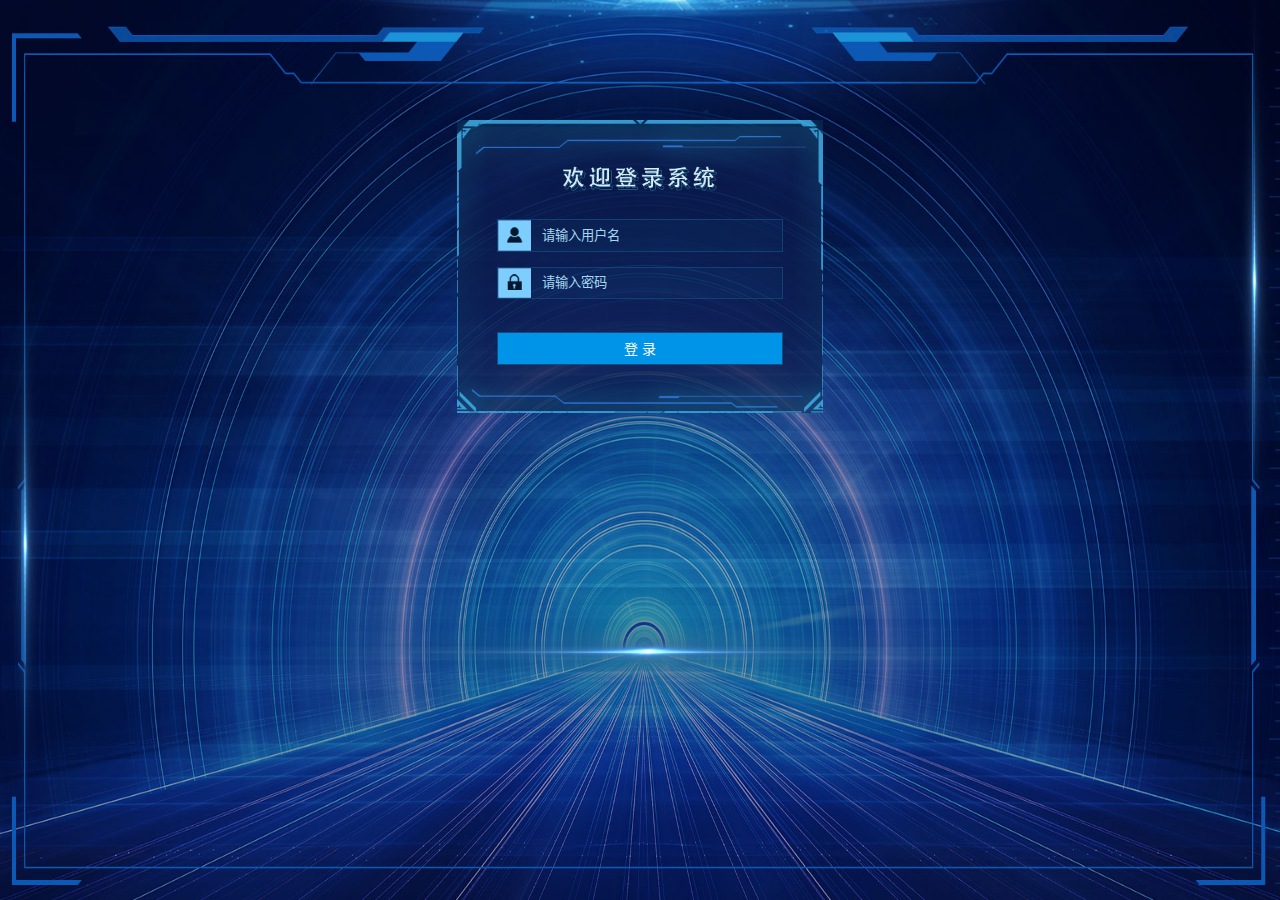
<file: index.html>
<!DOCTYPE html>
<html lang=zh-CN>

<head>
  <meta charset=utf-8>
  <meta http-equiv=X-UA-Compatible content="IE=edge">
  <meta name=viewport content="width=device-width,initial-scale=1">
  <!-- <meta http-equiv="Content-Security-Policy" content="upgrade-insecure-requests"> -->
  <link rel=icon href=/favicon.ico>
  <title>vue</title>
  <script>var GE = {
      SYS_ROOT: "./html/ge/", // GE系统根目录
      CELL_ROOT: "./html/cell/", // GE图元存放根目录
      IS_EDITOR: true, // 是否编辑器，编辑器比展示器加载的代码多
      PAGE_FORMAT: [1024, 512], // 编辑器打开时的默认页面长宽
      //HIGHLIGHT: '#00F', // 展示器中活跃图元在鼠标指向时的高亮颜色，注释掉则不高亮
      // 部分图元在本项目中的参数配置，对于在此处没有定义的其他图元，则取默认值
      CELL_CONFIG: {
        变量: {
          文本1: {
            show: true, // "false"表示不显示在编辑器图元列表中，"true/未定义"表示显示在列表中
            width: 80, // 图元宽度
            height: 30, // 图元高度
            align: 'center', // 左中右对齐方式, 'left', 'center'，'right'
            // rounded: 0, // "0/无定义"表示边框无圆角 ">0"表示边框有圆角且圆角半径为rounded，当color中border有效时此参数才有意义
            fontSize: 18, // 字体大小
            color: {
              // 正常状态颜色
              normal: {
                // border: "#000", // 边框，"none/无定义"表示没有边框
                fill: "#A9C4EB", // 填充
                // fill2: "#7ea6e0", // 如果定义了fill2则表示要从上fill向下渐变到fill2
                font: "#666", // 字体
              },
              // 报警状态颜色
              alarm: {
                // border: "none", // "none/无定义"表示没有边框
                fill: "#A9C4EB",
                // fill2: "#800", // 如果定义了fill2则表示要从上fill向下渐变到fill2
                font: "#ff0000",
              },
              // 通信错误颜色
              commErr: {
                // border: "none", // "none/无定义"表示没有边框
                fill: "#A9C4EB",
                // fill2: "#808", // 如果定义了fill2则表示要从上fill向下渐变到fill2
                font: "#FF8000",
              },
            }
          },
          水浸绳1: {
            show: false, // "false"表示不显示在编辑器图元列表中，"true/未定义"表示显示在列表中
          },
          选项二1: {
            show: false, // "false"表示不显示在编辑器图元列表中，"true/未定义"表示显示在列表中
          },
          进度条1: {
            show: false, // "false"表示不显示在编辑器图元列表中，"true/未定义"表示显示在列表中
          },
          遥控1: {
            // show: false, // "false"表示不显示在编辑器图元列表中，"true/未定义"表示显示在列表中
            width: 120, // 图元宽度
            height: 40, // 图元高度
            align: 'center', // 左中右对齐方式, 'left', 'center'，'right'
            rounded: 12, // "0/无定义"表示边框无圆角 ">0"表示边框有圆角且圆角半径为rounded，当color中border有效时此参数才有意义
            fontSize: 18, // 字体大小
            text: "闭合", // 默认文字
            color: {
              // border: "#000", // "none/无定义"表示没有边框
              fill: "#39F", // 按钮底色
              // fill2: "#168", // 如果定义了fill2则表示要从上fill向下渐变到fill2
              font: "#FFC", // 字颜色
            },
          },
          // 其他没有在此设置的图元，以默认方式显示
        }
      },
    }
    window.onload = function () {
      var head = document.getElementsByTagName('head')[0];
      // 加载GE系统
      var script = document.createElement("script");
      script.type = "text/javascript";
      script.src = GE.SYS_ROOT + "index.js";
      head.appendChild(script);
    }</script>
  <link href=/css/chunk-1c8bc923.471c535d.css rel=prefetch>
  <link href=/css/chunk-60063045.0c3a79cc.css rel=prefetch>
  <link href=/css/chunk-7a6bbf18.1a627a30.css rel=prefetch>
  <link href=/js/chunk-1c8bc923.631f6d62.js rel=prefetch>
  <link href=/js/chunk-60063045.cdbf61a8.js rel=prefetch>
  <link href=/js/chunk-7a6bbf18.a75f87bd.js rel=prefetch>
  <link href=/css/app.f736d2a7.css rel=preload as=style>
  <link href=/css/chunk-vendors.16eda2b2.css rel=preload as=style>
  <link href=/js/app.9bb2bf9f.js rel=preload as=script>
  <link href=/js/chunk-vendors.d9e811a2.js rel=preload as=script>
  <link href=/css/chunk-vendors.16eda2b2.css rel=stylesheet>
  <link href=/css/app.f736d2a7.css rel=stylesheet>
</head>

<body><noscript><strong>We're sorry but vue doesn't work properly without JavaScript enabled. Please enable it to
      continue.</strong></noscript>
  <div id=app></div>
  <script src=/js/chunk-vendors.d9e811a2.js></script>
  <script src=/js/app.9bb2bf9f.js></script>
</body>

</html>
</file>
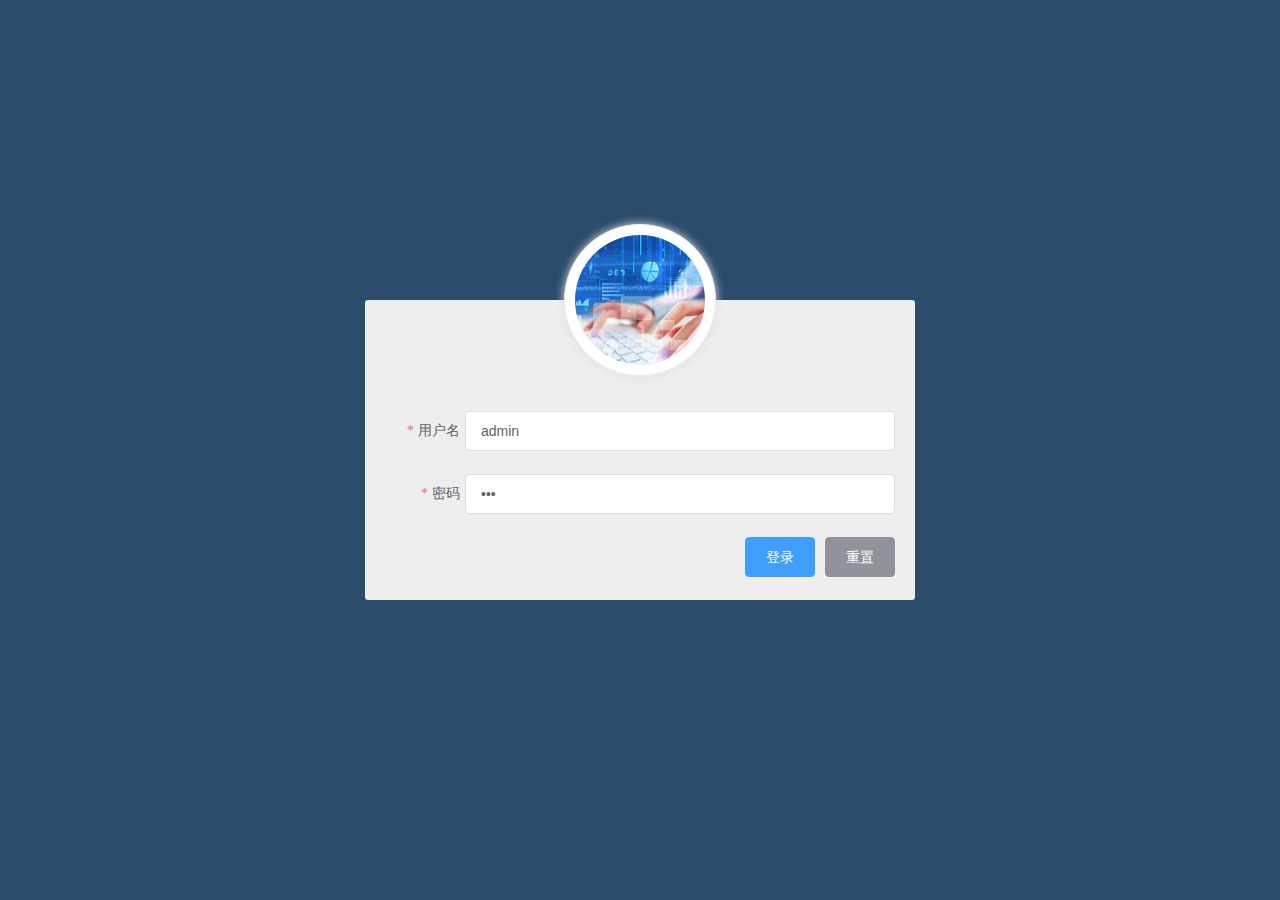
<file: html/configure-graph/index.html>
<!DOCTYPE html><html lang=en><head><meta charset=utf-8><meta http-equiv=X-UA-Compatible content="IE=edge"><meta name=viewport content="width=device-width,initial-scale=1"><link rel=icon href=/html/configure-graph/favicon.ico><title>吉安电子科技物联网配置系统</title><script>var GE = {
      SYS_ROOT: "/html/ge/", // GE系统根目录
      CELL_ROOT: "/html/cell/", // GE图元存放根目录
      IS_EDITOR: true, // 是否编辑器，编辑器比展示器加载的代码多
      HIGHLIGHT: '#00F', // 展示器中活跃图元在鼠标指向时的高亮颜色，注释掉则不高亮
    };
    window.onload = function () {
      var head = document.getElementsByTagName('head')[0];
      // 加载GE系统
      var script = document.createElement("script");
      script.type = "text/javascript";
      script.src = GE.SYS_ROOT + "index.js";
      head.appendChild(script);
    }</script><link href=/html/configure-graph/css/app.36caaf49.css rel=preload as=style><link href=/html/configure-graph/css/chunk-vendors.2c715bb5.css rel=preload as=style><link href=/html/configure-graph/js/app.8b903af4.js rel=preload as=script><link href=/html/configure-graph/js/chunk-vendors.7b23cdf9.js rel=preload as=script><link href=/html/configure-graph/css/chunk-vendors.2c715bb5.css rel=stylesheet><link href=/html/configure-graph/css/app.36caaf49.css rel=stylesheet></head><body><noscript><strong>We're sorry but project-config doesn't work properly without JavaScript enabled. Please enable it to continue.</strong></noscript><div id=app></div><script src=/html/configure-graph/js/chunk-vendors.7b23cdf9.js></script><script src=/html/configure-graph/js/app.8b903af4.js></script></body></html>
</file>
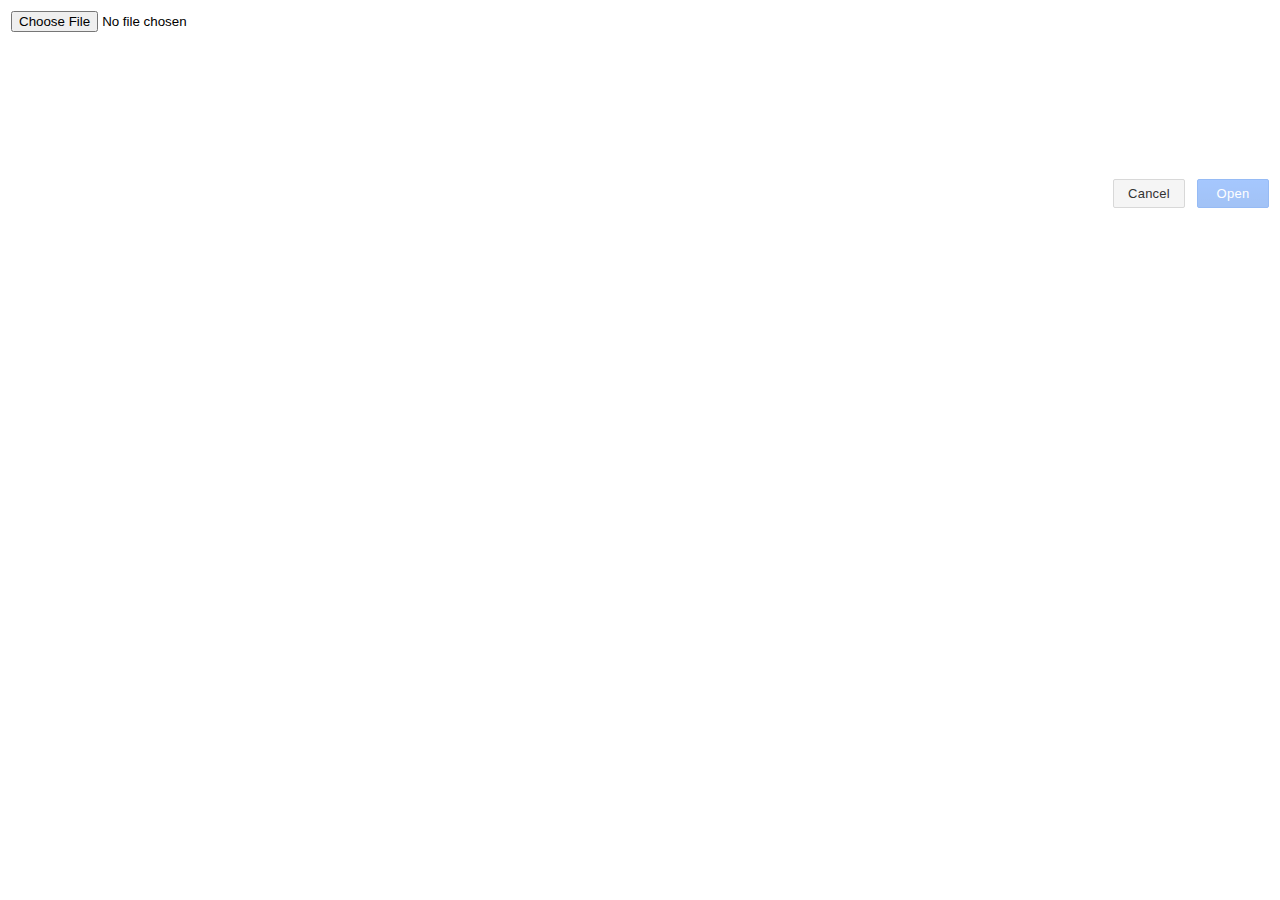
<file: html/ge/open.html>
<!DOCTYPE html>
<html>

<head>
  <meta http-equiv="Content-Type" content="text/html; charset=UTF-8" />
  <title>打开页面</title>
  <link rel="stylesheet" type="text/css" href="./styles/grapheditor.css" />
  <script type="text/javascript">
    // Reads files locally
    function handleFiles(files) {
      for (var i = 0; i < files.length; i++) {
        (function (file) {
          // Small hack to support import
          if (window.parent.openNew) {
            window.parent.open(window.parent.location.href);
          }

          var reader = new FileReader();
          reader.onload = function (e) {
            window.parent.openFile.setData(e.target.result, file.name);
          };
          reader.onerror = function (e) {
            console.log(e);
          };
          reader.readAsText(file);
        })(files[i]);
      }
    }

    // Handles form-submit by preparing to process response
    function handleSubmit() {
      var form = window.openForm || document.getElementById("openForm");

      // Checks for support of the File API for local file access
      // except for files where the parse is on the server
      if (window.parent.GE.Graph.fileSupport && form.upfile.files.length > 0) {
        handleFiles(form.upfile.files);

        return false;
      } else {
        if (
          /(\.xml)$/i.test(form.upfile.value) ||
          /(\.txt)$/i.test(form.upfile.value) ||
          /(\.mxe)$/i.test(form.upfile.value)
        ) {
          // Small hack to support import
          if (window.parent.openNew) {
            window.parent.open(window.parent.location.href);
          }

          // NOTE: File is loaded via JS injection into the iframe, which in turn sets the
          // file contents in the parent window. The new window asks its opener if any file
          // contents are available or waits for the contents to become available.
          return true;
        } else {
          window.parent.mxUtils.alert(
            window.parent.mxResources.get("invalidOrMissingFile"),
          );

          return false;
        }
      }
    }

    // Hides this dialog
    function hideWindow(cancel) {
      window.parent.openFile.cancel(cancel);
    }

    function fileChanged() {
      var form = window.openForm || document.getElementById("openForm");
      var openButton = document.getElementById("openButton");

      if (form.upfile.value.length > 0) {
        openButton.removeAttribute("disabled");
      } else {
        openButton.setAttribute("disabled", "disabled");
      }
    }

    function main() {
      if (window.parent.GE.Editor.useLocalStorage) {
        document.body.innerHTML = "";
        var div = document.createElement("div");
        div.style.fontFamily = "Arial";

        if (localStorage.length == 0) {
          window.parent.mxUtils.write(
            div,
            window.parent.mxResources.get("noFiles"),
          );
        } else {
          var keys = [];

          for (var i = 0; i < localStorage.length; i++) {
            keys.push(localStorage.key(i));
          }

          // Sorts the array by filename (key)
          keys.sort(function (a, b) {
            return a.toLowerCase().localeCompare(b.toLowerCase());
          });

          for (var i = 0; i < keys.length; i++) {
            var link = document.createElement("a");
            link.style.fontDecoration = "none";
            link.style.fontSize = "14pt";
            var key = keys[i];
            window.parent.mxUtils.write(link, key);
            link.style.cursor = "pointer";
            div.appendChild(link);

            var img = document.createElement("span");
            img.className = "geSprite geSprite-delete";
            img.style.position = "relative";
            img.style.cursor = "pointer";
            img.style.display = "inline-block";
            div.appendChild(img);

            window.parent.mxUtils.br(div);

            window.parent.mxEvent.addListener(
              img,
              "click",
              (function (k) {
                return function () {
                  if (
                    window.parent.mxUtils.confirm(
                      window.parent.mxResources.get("delete") +
                      ' "' +
                      k +
                      '"?',
                    )
                  ) {
                    localStorage.removeItem(k);
                    window.location.reload();
                  }
                };
              })(key),
            );

            window.parent.mxEvent.addListener(
              link,
              "click",
              (function (k) {
                return function () {
                  try {
                    window.parent.open(window.parent.location.href);
                    window.parent.openFile.setData(
                      localStorage.getItem(k),
                      k,
                    );
                  } catch (e) {
                    window.parent.mxUtils.alert(e.message);
                  }
                };
              })(key),
            );
          }
        }

        window.parent.mxUtils.br(div);
        window.parent.mxUtils.br(div);

        var cancelBtn = window.parent.mxUtils.button(
          window.parent.mxResources.get("cancel"),
          function () {
            hideWindow(true);
          },
        );
        cancelBtn.className = "geBtn";
        div.appendChild(cancelBtn);

        document.body.appendChild(div);
      } else {
        var openButton = document.getElementById("openButton");
        openButton.value = window.parent.mxResources.get(
          window.parent.openKey || "open",
        );
        var cancelButton = document.getElementById("cancelButton");
        cancelButton.value = window.parent.mxResources.get("cancel");
        var supportedText = document.getElementById("openSupported");
        supportedText.innerHTML = window.parent.mxResources.get(
          "openSupported",
        );
        var form = window.openForm || document.getElementById("openForm");

        form.setAttribute("action", "/open");
      }
    }
  </script>
</head>

<body onload="main();">
  <form method="POST" enctype="multipart/form-data" action="open.html" name="openForm" id="openForm"
    onsubmit="return handleSubmit();" accept-charset="UTF-8">
    <table style="width: 100%">
      <tbody>
        <tr>
          <td style="height: 40px; vertical-align: top" colspan="2">
            <input type="file" name="upfile" onchange="fileChanged()" />
          </td>
        </tr>
        <tr>
          <td colspan="2" height="120px" id="openSupported" style="
                font-family: arial;
                color: grey;
                font-size: 9pt;
                vertical-align: top;
                text-align: left;
              "></td>
        </tr>
        <tr>
          <td></td>
          <td style="
                vertical-align: middle;
                text-align: right;
                white-space: nowrap;
              ">
            <input type="button" id="cancelButton" class="geBtn" value="Cancel" onclick="hideWindow(true);" />
            <input type="submit" id="openButton" class="geBtn gePrimaryBtn" value="Open" disabled="disabled" />
          </td>
        </tr>
      </tbody>
    </table>
  </form>
</body>

</html>
</file>
<file: html/ge/styles/grapheditor.css>
.geEditor{font-family:宋体,Arial,sans-serif;font-size:14px;border:none;margin:0}.geEditor input[type=text]::-ms-clear{display:none}.geEditor input,button,select,textarea{font-size:inherit}.geEditor input{border-width:2px}.geEditor select{border-width:1px}.geEditor div.mxTooltip{background:#f5f5f5;border-color:#d3d3d3;font-size:11px;color:#000;padding:6px}.geMenubarContainer .geItem,.geToolbar .geButton,.geToolbar .geLabel{cursor:pointer!important}.geSidebarContainer .geTitle{cursor:default!important}.geBackgroundPage{box-shadow:0 0 2px 1px #d1d1d1}.geMenubarContainer a,.geSidebarContainer a,.geToolbar a{color:#000;text-decoration:none}.geDiagramContainer,.geFooterContainer,.geHsplit,.geMenubarContainer,.geSidebarContainer,.geToolbarContainer,.geVsplit{overflow:hidden;position:absolute;cursor:default}.geFormatContainer{overflow-x:hidden!important;overflow-y:auto!important;font-size:12px;border-left:1px solid #dadce0}.geSidebarFooter{border-top:1px solid #dadce0}.geFormatSection{border-bottom:1px solid #dadce0;border-color:#dadce0}.geDiagramContainer{background-color:#fff;font-size:0;outline:none}.geMenubar,.geToolbar{white-space:nowrap;display:block;width:100%}.geMenubarContainer .geItem,.geSidebar,.geSidebar .geItem,.geSidebarContainer .geTitle,.geToolbar .geButton,.geToolbar .geLabel,.mxPopupMenuItem{-webkit-transition:all .1s ease-in-out;-moz-transition:all .1s ease-in-out;-o-transition:all .1s ease-in-out;-ms-transition:all .1s ease-in-out;transition:all .1s ease-in-out}.geHint{background-color:#fff;border:1px solid grey;padding:4px 16px 4px 16px;border-radius:3px;-webkit-box-shadow:1px 1px 2px 0 #ddd;-moz-box-shadow:1px 1px 2px 0 #ddd;box-shadow:1px 1px 2px 0 #ddd;opacity:.8;filter:alpha(opacity=80);font-size:9pt}.geStatusAlert{white-space:nowrap;margin-top:-5px;font-size:12px;padding:4px 6px 4px 6px;background-color:#f2dede;border:1px solid #ebccd1;color:#a94442!important;border-radius:3px}.geStatusAlert:hover{background-color:#f1d8d8;border-color:#d6b2b8}.geStatusMessage{white-space:nowrap;margin-top:-5px;padding:4px 6px 4px 6px;font-size:12px;background:-webkit-linear-gradient(top,#dff0d8,#c8e5bc);background:-o-linear-gradient(top,#dff0d8 0,#c8e5bc 100%);background:-webkit-gradient(linear,left top,left bottom,from(#dff0d8),to(#c8e5bc));background:linear-gradient(180deg,#dff0d8 0,#c8e5bc);filter:progid:DXImageTransform.Microsoft.gradient(startColorstr="#ffdff0d8",endColorstr="#ffc8e5bc",GradientType=0);background-repeat:repeat-x;border:1px solid #b2dba1;border-radius:3px;color:#3c763d!important}.geAlert{position:absolute;white-space:nowrap;padding:14px;background-color:#f2dede;border:1px solid #ebccd1;color:#a94442;border-radius:3px;-webkit-box-shadow:2px 2px 3px 0 #ddd;-moz-box-shadow:2px 2px 3px 0 #ddd;box-shadow:2px 2px 3px 0 #ddd}.geBtn,.mxWindow .geBtn{background-image:none;background-color:#f5f5f5;border-radius:2px;border:1px solid #d8d8d8;color:#333;cursor:default;font-size:13px;font-weight:500;letter-spacing:.25px;height:29px;line-height:27px;margin:0 0 0 8px;min-width:72px;outline:0;padding:0 8px;cursor:pointer}.geBtn:focus,.geBtn:hover{-webkit-box-shadow:0 1px 1px rgba(0,0,0,.1);-moz-box-shadow:0 1px 1px rgba(0,0,0,.1);box-shadow:0 1px 1px rgba(0,0,0,.1);border:1px solid #c6c6c6;background-color:#f8f8f8;background-image:linear-gradient(#f8f8f8,#f1f1f1);color:#111}.geBtn:active,.geStatus:active{opacity:.7}.geBtn:disabled,.geToolbarContainer>.geToolbar>div>a:active{opacity:.5}.geBtnUp{background-image:url([data-uri]);_background-image:url(up.gif);background-position:50%;background-repeat:no-repeat}.geBtnUp:active{background-color:#4d90fe;background-image:linear-gradient(#4d90fe,#357ae8)}.geBtnDown{background-image:url([data-uri]);_background-image:url(down.gif);background-position:50%;background-repeat:no-repeat}.geBtnDown:active{background-color:#4d90fe;background-image:linear-gradient(#4d90fe,#357ae8)}.geColorBtn{background-color:#f5f5f5;background-image:linear-gradient(#f5f5f5,#e1e1e1);border-radius:4px;border:1px solid rgba(0,0,0,.5);color:#333;cursor:default;margin:0;outline:0;padding:0;cursor:pointer}.geColorBtn:hover{-webkit-box-shadow:0 1px 1px rgba(0,0,0,.1);-moz-box-shadow:0 1px 1px rgba(0,0,0,.1);box-shadow:0 1px 1px rgba(0,0,0,.1);border:1px solid rgba(0,0,0,.7)}.geColorBtn:active{background-color:#4d90fe;background-image:linear-gradient(#4d90fe,#357ae8);border:1px solid #2f5bb7;color:#fff}.geColorBtn:disabled{opacity:.5}.gePrimaryBtn,.mxWindow .gePrimaryBtn{background-color:#4d90fe;background-image:linear-gradient(#4d90fe,#4787ed);border:1px solid #3079ed;color:#fff}.gePrimaryBtn:focus,.gePrimaryBtn:hover{background-color:#357ae8;background-image:linear-gradient(#4d90fe,#357ae8);border:1px solid #2f5bb7;color:#fff}.gePrimaryBtn:disabled{opacity:.5}.geAlertLink{color:#843534;font-weight:700;text-decoration:none}.geActivePage{font-weight:700;color:#188038!important}.geHsplit,.geMenubarContainer,.geToolbarContainer,.geVsplit{background-color:#fbfbfb}.geMenubar{padding:0 2px 0 2px;vertical-align:middle}.geMenubarContainer .geItem,.geToolbar .geItem{padding:6px 6px 6px 9px;cursor:default}.geMenubarContainer .geItem:hover{background:#eee;border-radius:2px}.geMenubarContainer .geItem:active{background:#f8c382}.geToolbarContainer .geButton:hover{opacity:1;_filter:none!important;background:#eee;border-radius:2px}.geToolbarContainer .geButton:active,.geToolbarContainer .geLabel:active{background:#f8c382}.geToolbarContainer .geLabel:hover{background:#eee;border-radius:2px}.geToolbarButton{opacity:.6}.geToolbarButton:active{opacity:.2}.mxDisabled:hover{background:inherit!important}.geMenubar a.geStatus{color:#888;padding-left:12px;display:inline-block;cursor:default!important}.geMenubar a.geStatus:hover{background:transparent}.geToolbarContainer{border-bottom:1px solid #dadce0}.geSidebarContainer .geToolbarContainer{background:transparent;border-bottom:none}.geSidebarContainer button{text-overflow:ellipsis;overflow:hidden}.geToolbar{padding:1px 0 0 6px;border-top:1px solid #dadce0;-webkit-box-shadow:inset 0 1px 0 0 #fff;-moz-box-shadow:inset 0 1px 0 0 #fff;box-shadow:inset 0 1px 0 0 #fff;padding-top:5px}.geToolbarContainer .geSeparator{float:left;width:1px;height:20px;background:#e5e5e5;margin-left:6px;margin-right:6px;margin-top:4px}.geToolbarContainer .geButton{float:left;width:20px;height:20px;padding:0 2px 4px 2px;margin:2px;border:1px solid transparent;cursor:pointer;opacity:.6;_filter:alpha(opacity=60)}div.mxWindow .geButton{margin:-1px 2px 2px 2px;padding:1px 2px 2px 1px}.geToolbarContainer .geLabel{float:left;margin:2px;cursor:pointer;padding:3px 5px 3px 5px;border:1px solid transparent}.geToolbarContainer .mxDisabled:hover{border:1px solid transparent!important;opacity:.2!important;filter:alpha(opacity=20)!important}.geDiagramBackdrop{background-color:#f8f9fa}.geSidebarContainer{background:#fbfbfb;overflow:hidden;position:absolute;overflow:auto}.geTabContainer{border-top:1px solid #e5e5e5;background-color:#f1f3f4}.geSidebar{padding:6px;padding-left:10px;_padding:2px;_padding-left:6px;padding-bottom:6px}.geSidebar,.geSidebarContainer .geTitle{border-bottom:1px solid #e5e5e5;overflow:hidden}.geSidebarContainer .geTitle{display:block;font-size:13px;font-weight:500;padding:8px 0 8px 14px;margin:0;cursor:default;white-space:nowrap;text-overflow:ellipsis;line-height:1.4em}.geSidebarContainer .geTitle:hover{background:#eee;border-radius:2px}.geSidebarContainer .geTitle:active{background-color:#f8c382}.geSidebarContainer .geDropTarget{border-radius:10px;border:2px dotted #b0b0b0;text-align:center;padding:6px;margin:6px;color:#a0a0a0;font-size:13px}.geTitle img{opacity:.5;_filter:alpha(opacity=50)}.geTitle img:hover{opacity:1;_filter:alpha(opacity=100)}.geTitle .geButton{border:1px solid transparent;padding:3px;border-radius:2px}.geTitle .geButton:hover{border:1px solid grey}.geSidebar .geItem{display:inline-block;background-repeat:no-repeat;background-position:50% 50%;border-radius:8px}.geSidebar .geItem:hover{background-color:#e0e0e0}.geItem{vertical-align:top;display:inline-block}.geSidebarTooltip{position:absolute;background:#fbfbfb;overflow:hidden;box-shadow:0 2px 6px 2px rgba(60,64,67,.15);border-radius:6px;_filter:progid:DXImageTransform.Microsoft.DropShadow(OffX=2,OffY=2,Color="#d5d5d5",Positive="true")}.geFooterContainer{background:#e5e5e5;border-top:1px solid silver}.geFooterContainer a{display:inline-block;box-sizing:border-box;width:100%;white-space:nowrap;font-size:14px;color:#235695;font-weight:700;text-decoration:none}.geFooterContainer table{border-collapse:collapse;margin:0 auto}.geFooterContainer td{border-left:1px solid silver;border-right:1px solid silver}.geFooterContainer td:hover{background-color:#b3b3b3}.geHsplit{cursor:col-resize;background-image:url([data-uri])}.geHsplit,.geVsplit{background-repeat:no-repeat;background-position:50%}.geVsplit{font-size:1pt;cursor:row-resize;background-image:url([data-uri])}.geHsplit{border-left:1px solid #e5e5e5;border-right:1px solid #e5e5e5}.geVSplit{border-top:1px solid #e5e5e5;border-bottom:1px solid #e5e5e5}.geHsplit:hover,.geVsplit:hover{background-color:#e0e0e0}.geDialog{background:#fff;line-height:1em;border:1px solid #acacac;-webkit-box-shadow:0 0 2px 2px #d5d5d5;-moz-box-shadow:0 0 2px 2px #d5d5d5;box-shadow:0 0 2px 2px #d5d5d5;_filter:progid:DXImageTransform.Microsoft.DropShadow(OffX=2,OffY=2,Color="#d5d5d5",Positive="true")}.geDialog,.geTransDialog{position:absolute;overflow:hidden;padding:30px;z-index:2}.geDialogClose{position:absolute;width:9px;height:9px;opacity:.5;cursor:pointer;_filter:alpha(opacity=50)}.geDialogClose:hover{opacity:1}.geDialogTitle{background:#e5e5e5;border-bottom:1px solid silver;font-size:15px;font-weight:700;text-align:center;color:#235695}.geDialogFooter,.geDialogTitle{box-sizing:border-box;white-space:nowrap}.geDialogFooter{background:#f5f5f5;text-align:right;border-top:1px solid #e5e5e5;color:#a9a9a9}.geSprite{background:url("[data-uri]") no-repeat;_background:url(sprites.png) no-repeat 0 0;width:21px;height:21px}.geBaseButton{padding:10px;border-radius:6px;border:1px solid silver;cursor:pointer;background-color:#ececec;background-image:linear-gradient(#ececec,#fcfcfc)}.geBaseButton:hover{background:#ececec}.geBigButton{color:#fff;border:none;padding:4px 10px;font-size:14px;white-space:nowrap;border-radius:3px;background-color:#0052cc;cursor:pointer;transition:background-color .1s ease-out;overflow:hidden;text-overflow:ellipsis}.geBigButton:hover{background-color:#0065ff}.geBigButton:active{background-color:#0747a6}html body .geBigStandardButton{color:#344563;background-color:rgba(9,30,66,.08)}html body .geBigStandardButton:hover{background-color:rgba(9,30,66,.13)}html body .geBigStandardButton:active{background-color:#f8c382;color:#600000}@media print{div.geNoPrint{display:none!important}}.geSprite-actualsize{background-position:0 0}.geSprite-bold{background-position:0 -46px}.geSprite-bottom{background-position:0 -92px}.geSprite-center{background-position:0 -138px}.geSprite-delete{background-position:0 -184px}.geSprite-fillcolor{background-position:0 -229px}.geSprite-fit{background-position:0 -277px}.geSprite-fontcolor{background-position:0 -322px}.geSprite-gradientcolor{background-position:0 -368px}.geSprite-image{background-position:0 -414px}.geSprite-italic{background-position:0 -460px}.geSprite-left{background-position:0 -505px}.geSprite-middle{background-position:0 -552px}.geSprite-print{background-position:0 -598px}.geSprite-redo{background-position:0 -644px}.geSprite-right{background-position:0 -689px}.geSprite-shadow{background-position:0 -735px}.geSprite-strokecolor{background-position:0 -782px}.geSprite-top{background-position:0 -828px}.geSprite-underline{background-position:0 -874px}.geSprite-undo{background-position:0 -920px}.geSprite-zoomin{background-position:0 -966px}.geSprite-zoomout{background-position:0 -1012px}.geSprite-arrow{background-position:0 -1059px}.geSprite-linkedge{background-position:0 -1105px}.geSprite-straight{background-position:0 -1150px}.geSprite-entity{background-position:0 -1196px}.geSprite-orthogonal{background-position:0 -1242px}.geSprite-curved{background-position:0 -1288px}.geSprite-noarrow{background-position:0 -1334px}.geSprite-endclassic{background-position:0 -1380px}.geSprite-endopen{background-position:0 -1426px}.geSprite-endblock{background-position:0 -1472px}.geSprite-endoval{background-position:0 -1518px}.geSprite-enddiamond{background-position:0 -1564px}.geSprite-endthindiamond{background-position:0 -1610px}.geSprite-endclassictrans{background-position:0 -1656px}.geSprite-endblocktrans{background-position:0 -1702px}.geSprite-endovaltrans{background-position:0 -1748px}.geSprite-enddiamondtrans{background-position:0 -1794px}.geSprite-endthindiamondtrans{background-position:0 -1840px}.geSprite-startclassic{background-position:0 -1886px}.geSprite-startopen{background-position:0 -1932px}.geSprite-startblock{background-position:0 -1978px}.geSprite-startoval{background-position:0 -2024px}.geSprite-startdiamond{background-position:0 -2070px}.geSprite-startthindiamond{background-position:0 -2116px}.geSprite-startclassictrans{background-position:0 -2162px}.geSprite-startblocktrans{background-position:0 -2208px}.geSprite-startovaltrans{background-position:0 -2254px}.geSprite-startdiamondtrans{background-position:0 -2300px}.geSprite-startthindiamondtrans{background-position:0 -2346px}.geSprite-globe{background-position:0 -2392px}.geSprite-orderedlist{background-position:0 -2438px}.geSprite-unorderedlist{background-position:0 -2484px}.geSprite-horizontalrule{background-position:0 -2530px}.geSprite-link{background-position:0 -2576px}.geSprite-indent{background-position:0 -2622px}.geSprite-outdent{background-position:0 -2668px}.geSprite-code{background-position:0 -2714px}.geSprite-fontbackground{background-position:0 -2760px}.geSprite-removeformat{background-position:0 -2806px}.geSprite-superscript{background-position:0 -2852px}.geSprite-subscript{background-position:0 -2898px}.geSprite-table{background-position:0 -2944px}.geSprite-deletecolumn{background-position:0 -2990px}.geSprite-deleterow{background-position:0 -3036px}.geSprite-insertcolumnafter{background-position:0 -3082px}.geSprite-insertcolumnbefore{background-position:0 -3128px}.geSprite-insertrowafter{background-position:0 -3174px}.geSprite-insertrowbefore{background-position:0 -3220px}.geSprite-grid{background-position:0 -3272px}.geSprite-guides{background-position:0 -3324px}.geSprite-dots{background-position:0 -3370px}.geSprite-alignleft{background-position:0 -3416px}.geSprite-alignright{background-position:0 -3462px}.geSprite-aligncenter{background-position:0 -3508px}.geSprite-aligntop{background-position:0 -3554px}.geSprite-alignbottom{background-position:0 -3600px}.geSprite-alignmiddle{background-position:0 -3646px}.geSprite-justifyfull{background-position:0 -3692px}.geSprite-formatpanel{background-position:0 -3738px}.geSprite-connection{background-position:0 -3784px}.geSprite-vertical{background-position:0 -3830px}.geSprite-simplearrow{background-position:0 -3876px}.geSprite-plus{background-position:0 -3922px}.geSprite-rounded{background-position:0 -3968px}.geSprite-toback{background-position:0 -4014px}.geSprite-tofront{background-position:0 -4060px}.geSprite-duplicate{background-position:0 -4106px}.geSprite-insert{background-position:0 -4152px}.geSprite-endblockthin{background-position:0 -4201px}.geSprite-endblockthintrans{background-position:0 -4247px}.geSprite-enderone{background-position:0 -4293px}.geSprite-enderonetoone{background-position:0 -4339px}.geSprite-enderonetomany{background-position:0 -4385px}.geSprite-endermany{background-position:0 -4431px}.geSprite-enderoneopt{background-position:0 -4477px}.geSprite-endermanyopt{background-position:0 -4523px}.geSprite-endclassicthin{background-position:0 -4938px}.geSprite-endclassicthintrans{background-position:0 -4984px}.geSprite-enddash{background-position:0 -5029px}.geSprite-endcircleplus{background-position:0 -5075px}.geSprite-endcircle{background-position:0 -5121px}.geSprite-endasync{background-position:0 -5167px}.geSprite-endasynctrans{background-position:0 -5213px}.geSprite-startblockthin{background-position:0 -4569px}.geSprite-startblockthintrans{background-position:0 -4615px}.geSprite-starterone{background-position:0 -4661px}.geSprite-starteronetoone{background-position:0 -4707px}.geSprite-starteronetomany{background-position:0 -4753px}.geSprite-startermany{background-position:0 -4799px}.geSprite-starteroneopt{background-position:0 -4845px}.geSprite-startermanyopt{background-position:0 -4891px}.geSprite-startclassicthin{background-position:0 -5259px}.geSprite-startclassicthintrans{background-position:0 -5305px}.geSprite-startdash{background-position:0 -5351px}.geSprite-startcircleplus{background-position:0 -5397px}.geSprite-startcircle{background-position:0 -5443px}.geSprite-startasync{background-position:0 -5489px}.geSprite-startasynctrans{background-position:0 -5535px}.geSprite-startcross{background-position:0 -5581px}.geSprite-startopenthin{background-position:0 -5627px}.geSprite-startopenasync{background-position:0 -5673px}.geSprite-endcross{background-position:0 -5719px}.geSprite-endopenthin{background-position:0 -5765px}.geSprite-endopenasync{background-position:0 -5811px}.geSprite-verticalelbow{background-position:0 -5857px}.geSprite-horizontalelbow{background-position:0 -5903px}.geSprite-horizontalisometric{background-position:0 -5949px}.geSprite-verticalisometric{background-position:0 -5995px}.geSvgSprite{background-position:50%}.geFlipSprite{transform:scaleX(-1)}.geSprite-box{background-image:url("data:image/svg+xml;utf8,<svg xmlns='http://www.w3.org/2000/svg' width='20' height='10' transform='translate(0.5,0.5)'><rect stroke='black' fill='none' x='2' y='2' width='6' height='6'/><path stroke='black' d='M8 5 L 18 5'/></svg>")}.geSprite-halfCircle{background-image:url("data:image/svg+xml;utf8,<svg xmlns='http://www.w3.org/2000/svg' width='20' height='10' transform='translate(0.5,0.5)'><path stroke='black' fill='none' d='M 2 2 Q 6 2 6 5 Q 6 8 2 8 M 6 5 L 18 5'/></svg>")}html div.mxRubberband{border-color:#00d;background:#9cf}td.mxPopupMenuIcon div{width:16px;height:16px}.geEditor div.mxPopupMenu{box-shadow:0 2px 6px 2px rgba(60,64,67,.15);background:#fff;border-radius:4px;border:none;padding:3px}html table.mxPopupMenu{border-collapse:collapse;margin:0}html td.mxPopupMenuItem{padding:7px 30px 7px 30px;font-family:宋体 Neue,宋体,Arial Unicode MS,Arial;font-size:10pt}html td.mxPopupMenuIcon{background-color:#fff;padding:0}td.mxPopupMenuIcon .geIcon{padding:2px;padding-bottom:4px;margin:2px;border:1px solid transparent;opacity:.5;_width:26px;_height:26px}td.mxPopupMenuIcon .geIcon:hover{border:1px solid grey;border-radius:2px;opacity:1}html tr.mxPopupMenuItemHover{background-color:#eee;color:#000}table.mxPopupMenu hr{color:#ccc;background-color:#ccc;border:none;height:1px}table.mxPopupMenu tr{font-size:4pt}html td.mxWindowTitle{font-family:宋体 Neue,宋体,Arial Unicode MS,Arial;text-align:left;font-size:12px;color:#707070;padding:4px}
</file>
